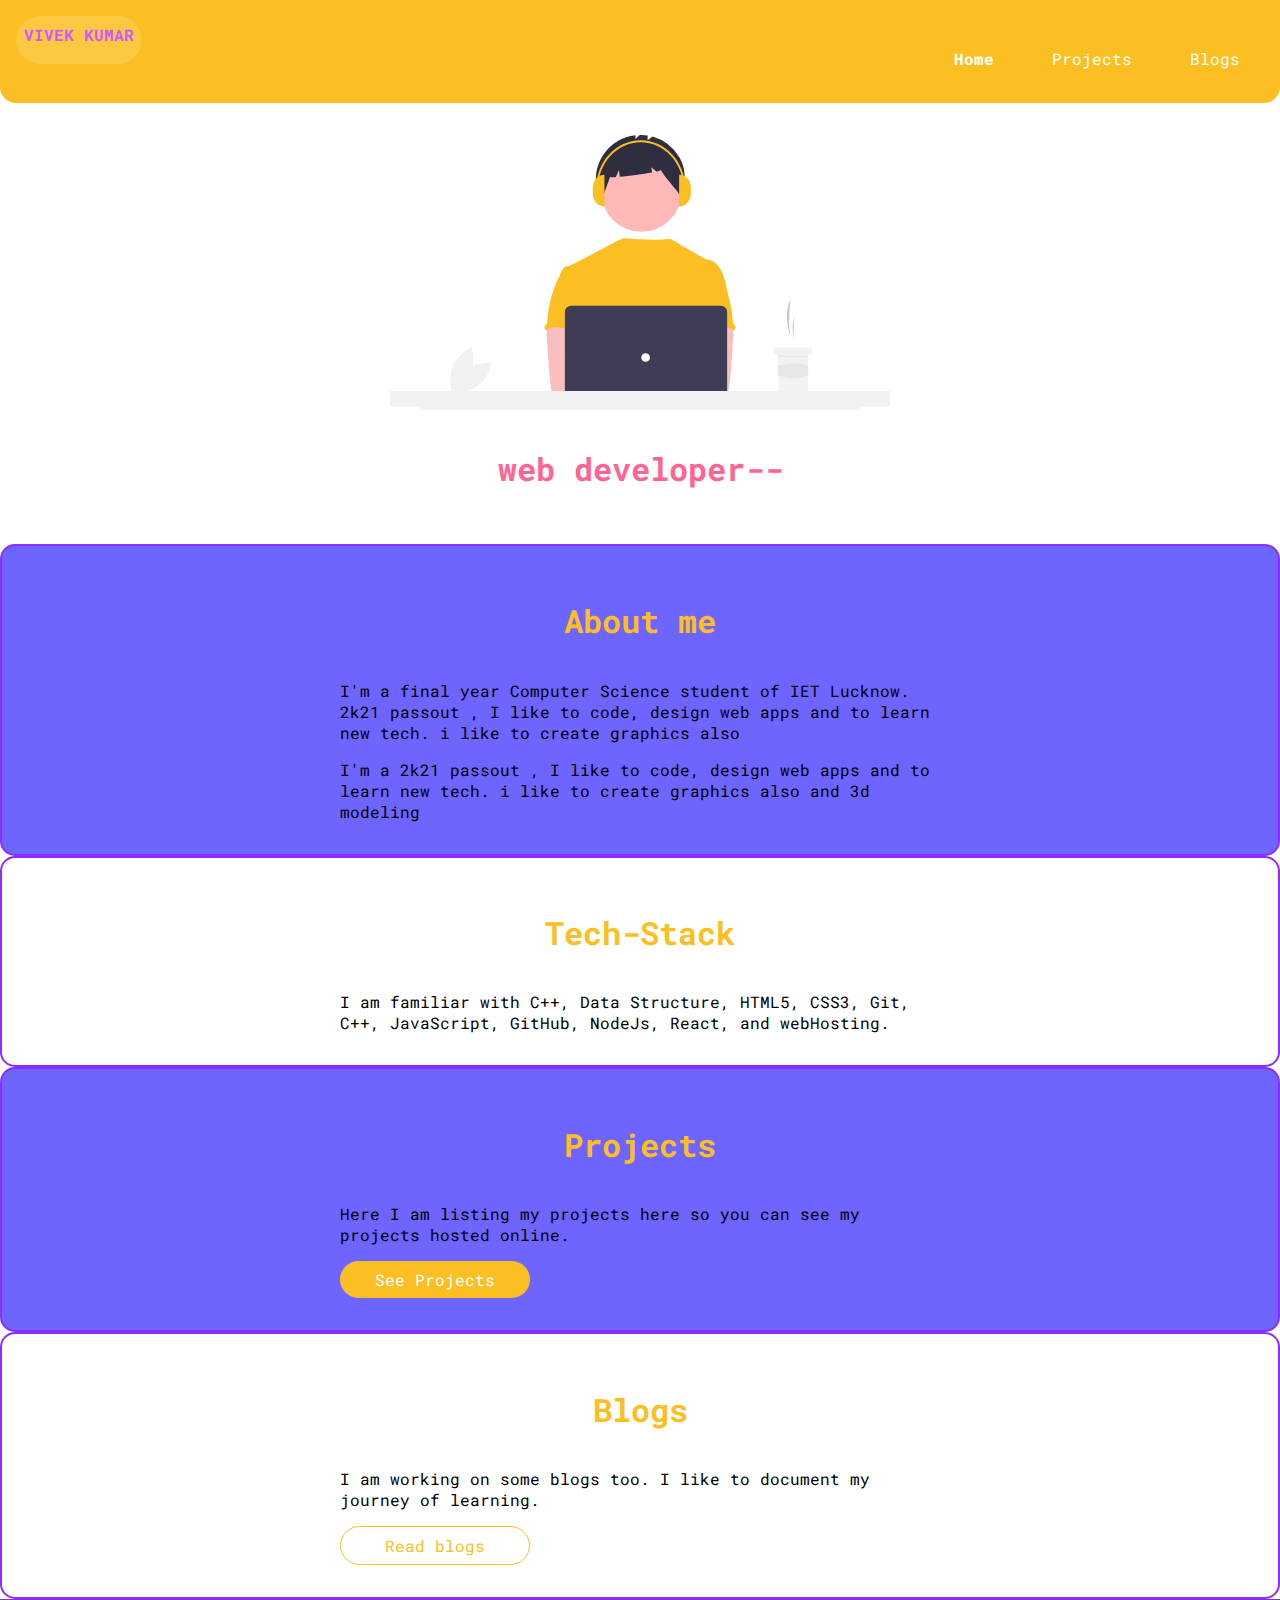
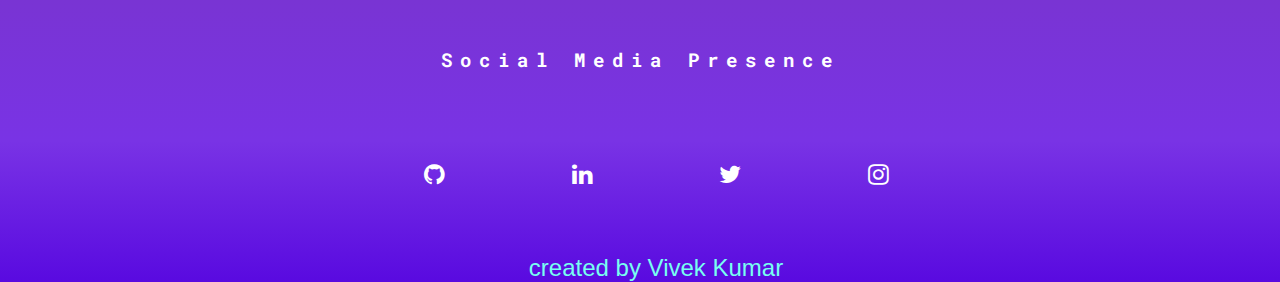
<file: index.html>
<!DOCTYPE html>
<html lang="en">
<head>
    <meta charset="UTF-8">
    <meta http-equiv="X-UA-Compatible" content="IE=edge">
    <meta name="viewport" content="width=device-width, initial-scale=1.0">
    <link href="style.css" rel="stylesheet" />
    <link rel="stylesheet" href="https://cdnjs.cloudflare.com/ajax/libs/font-awesome/4.7.0/css/font-awesome.min.css">
    <title>portfolio</title>
</head>
<body>
    <nav class="navigation container">
        <div class="nav-brand">VIVEK KUMAR</div>
        <ul class="list-non-bullet nav-pills">
            <li class="list-item-inline">
                <a class="link link-active" href="index.html">Home</a>
            </li>
            <li class="list-item-inline">
                <a class="link" href="projects.html">Projects</a>
            </li>
            <li class="list-item-inline">
                <a class="link" href="blogs.html">Blogs</a>
            </li>
        </ul>
    </nav>

    <header class="hero">
        <img class="hero-img" src="images/dev-home.svg" />
        <h1 class="hero-heading">
             <span class="heading-inverted">web developer--</span>
        </h1>
    </header>

    <section class="section ow">
        <div class="container container-center">
            <h1>About me</h1>
            <p>I'm a final year Computer Science student of IET Lucknow. 2k21 passout ,  I like to code, design web apps and to learn new tech.
                i like to create graphics also </p>
            <p>I'm a 2k21 passout ,  I like to code, design web apps and to learn new tech.
                i like to create graphics also  and 3d modeling</p>
        </div>
    </section>

    <section class="section">
    
        <div class="container container-center">
            <h1>Tech-Stack</h1>
            <p>I am familiar with C++, Data Structure, HTML5, CSS3, Git, C++, JavaScript, GitHub, NodeJs, React, and webHosting. </p>
        </div>
    </section>

    <section class="section ow">
        <div class="container container-center">
            <h1>Projects</h1>
            <p> Here I am listing my projects here so you can see my projects hosted online.</p>
            <a class="link primary-link"  href="/projects.html">See Projects</a>
        </div>
    </section>

    <section class="section">
        <div class="container container-center">
            <h1>Blogs</h1>
            <p>I am working on some blogs too. I like to document my journey of learning.</p>
            <a class="link secondary-link" href="/blogs.html">Read blogs</a>
        </div>
    </section>

    <footer>
        <h3>Social Media Presence</h3>
    <div class="icon">
    <a href="https://github.com/Vivek-jpg" class="fa fa-github"></a>
    <a href="https://www.linkedin.com/in/vivek-kumar-8a2a69181/" class="fa fa-linkedin"></a>
    <a href="https://twitter.com/home" class="fa fa-twitter"></a>
    <a href="https://www.instagram.com/p/CUIt2hmKs5I/?utm_medium=copy_link" class="fa fa-instagram"></a>
    <div class="footer-text1"> created by Vivek Kumar</div>
    </div>
    </footer>


    
</body>
</html>
</file>
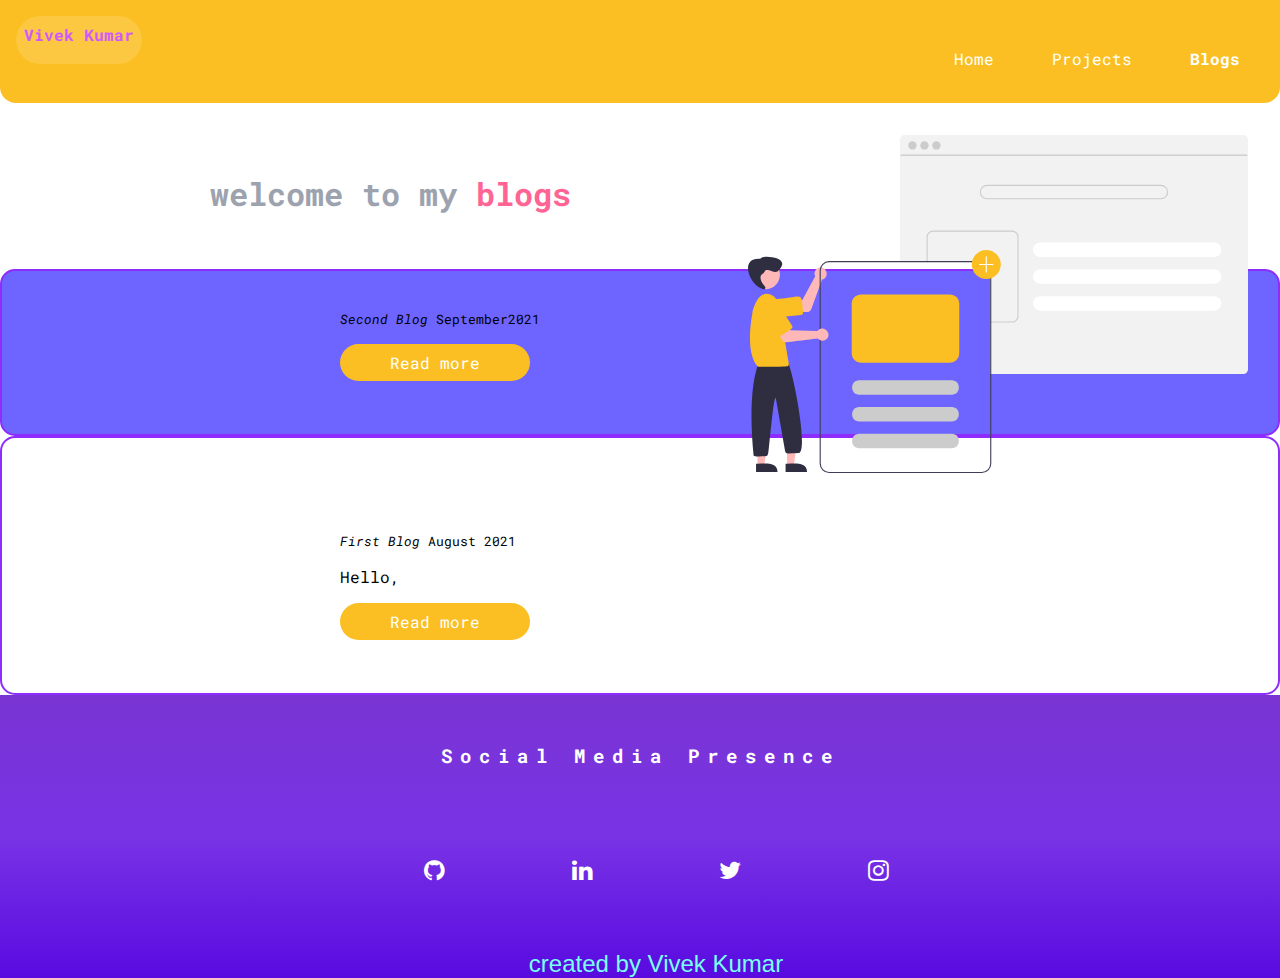
<file: blogs.html>
<!DOCTYPE html>
<html lang="en">

<head>
    <meta charset="UTF-8">
    <meta http-equiv="X-UA-Compatible" content="IE=edge">
    <meta name="viewport" content="width=device-width, initial-scale=1.0">
    <title>blogs | Vivek kumar</title>
    <link href="style.css" rel="stylesheet" />
    <link rel="stylesheet" href="https://cdnjs.cloudflare.com/ajax/libs/font-awesome/4.7.0/css/font-awesome.min.css">
</head>

<body>

    <nav class="navigation container">
        <div class="nav-brand">Vivek Kumar</div>
        <ul class="list-non-bullet nav-pills">
            <li class="list-item-inline">
                <a class="link" href="index.html">Home</a>
            </li>
            <li class="list-item-inline">
                <a class="link" href="projects.html">Projects</a>
            </li>
            <li class="list-item-inline">
                <a class="link link-active" href="blogs.html">Blogs</a>
            </li>
        </ul>
    </nav>


    <header class="hero">
        <img class="blog-img" src="images/blog.svg" align ="right" />
        <h1 class="hero-heading">
            welcome to my <span class="heading-inverted">blogs</span>
        </h1>
    </header>


    <section class="section ow">
        <div class="container container-center">
            
            <h2></h2>
            <small><i>Second Blog</i> September2021 </small>
            <p></p>

            <a class="link primary-link"
                href="">Read
                more</a>

            <br>
        </div>
    </section>

    <section class="section">
        <div class="container container-center">
            <h1></h1>
            <small><i>First Blog</i> August 2021</small>

            <p>Hello,</p>

            <a class="link primary-link"
                href="">Read more</a>

            <br>
        </div>
    </section>
    
    
    <footer>
        <h3>Social Media Presence</h3>
    <div class="icon">
    <a href="https://github.com/Vivek-jpg" class="fa fa-github"></a>
    <a href="https://www.linkedin.com/in/vivek-kumar-8a2a69181/" class="fa fa-linkedin"></a>
    <a href="https://twitter.com/home" class="fa fa-twitter"></a>
    <a href="https://www.instagram.com/p/CUIt2hmKs5I/?utm_medium=copy_link" class="fa fa-instagram"></a>
    <div class="footer-text1"> created by Vivek Kumar</div>
    </div>
    </footer>


    
</body>
</html>
</file>
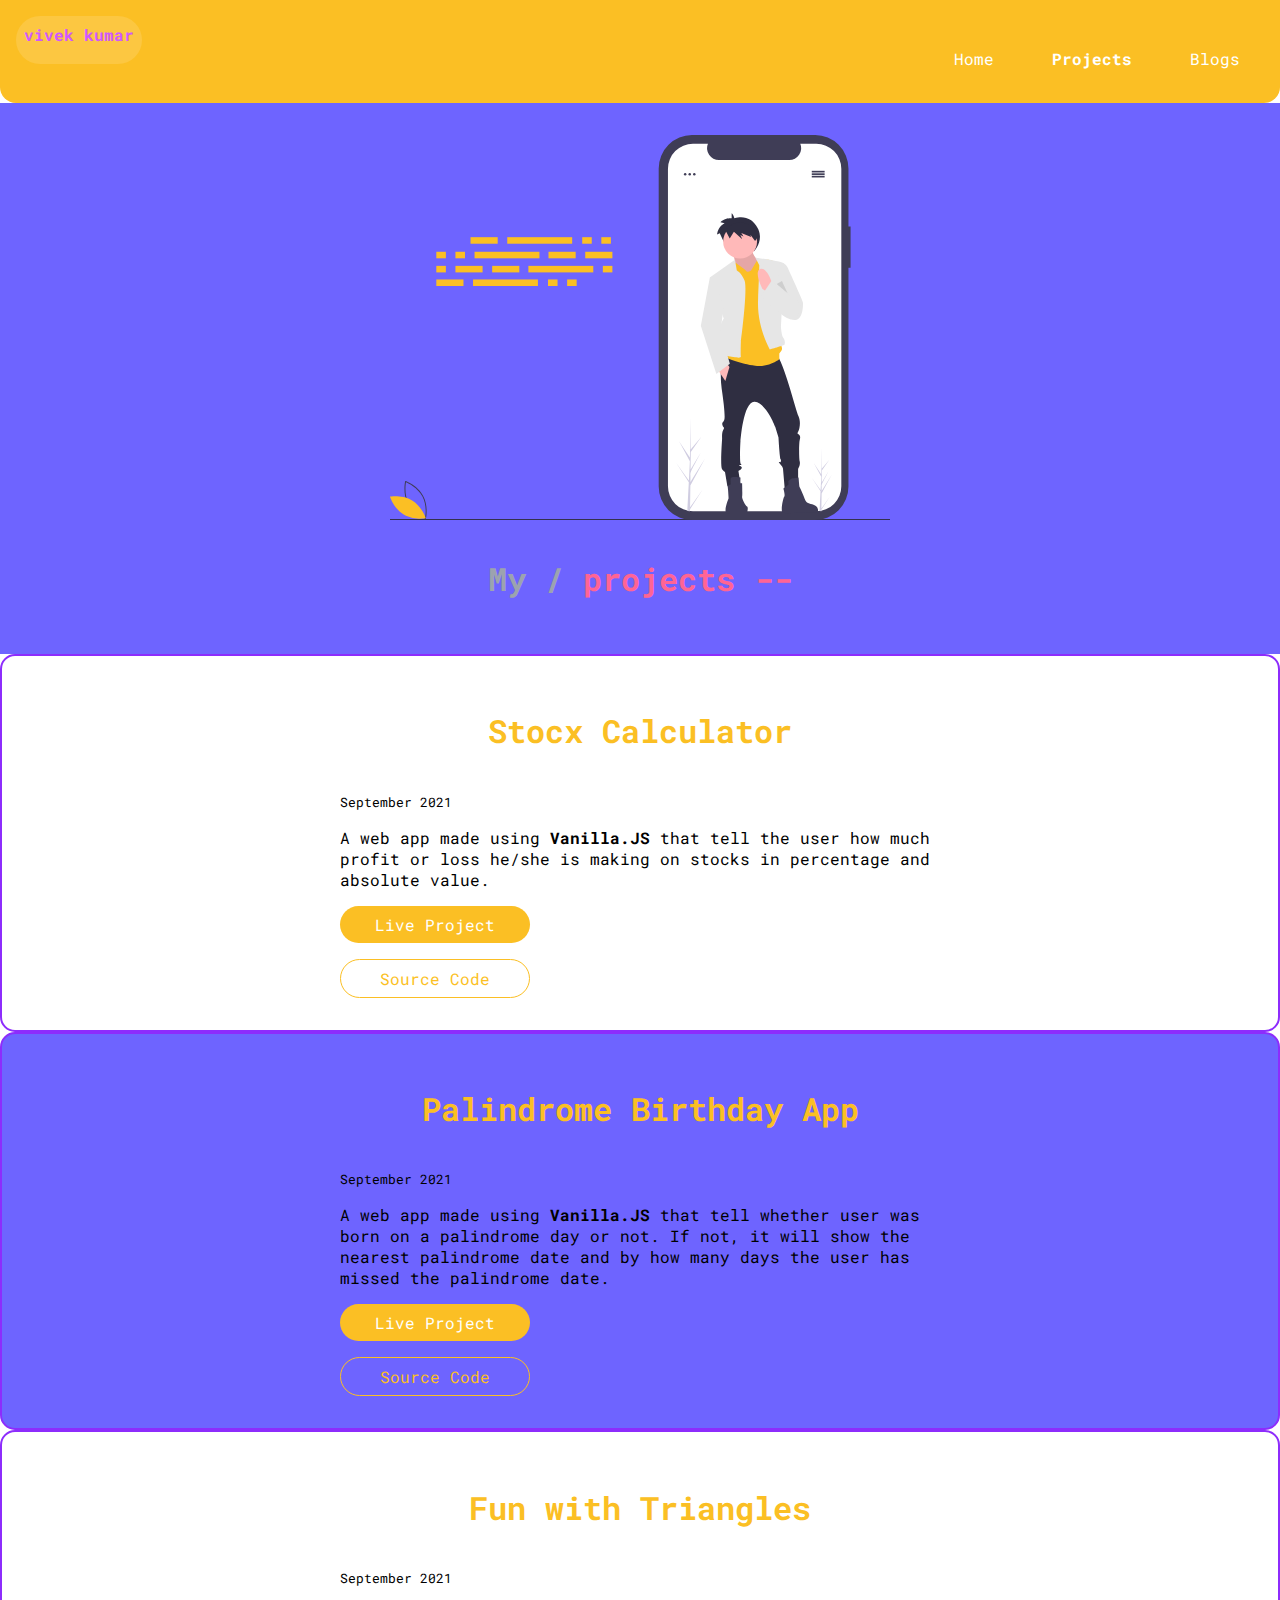
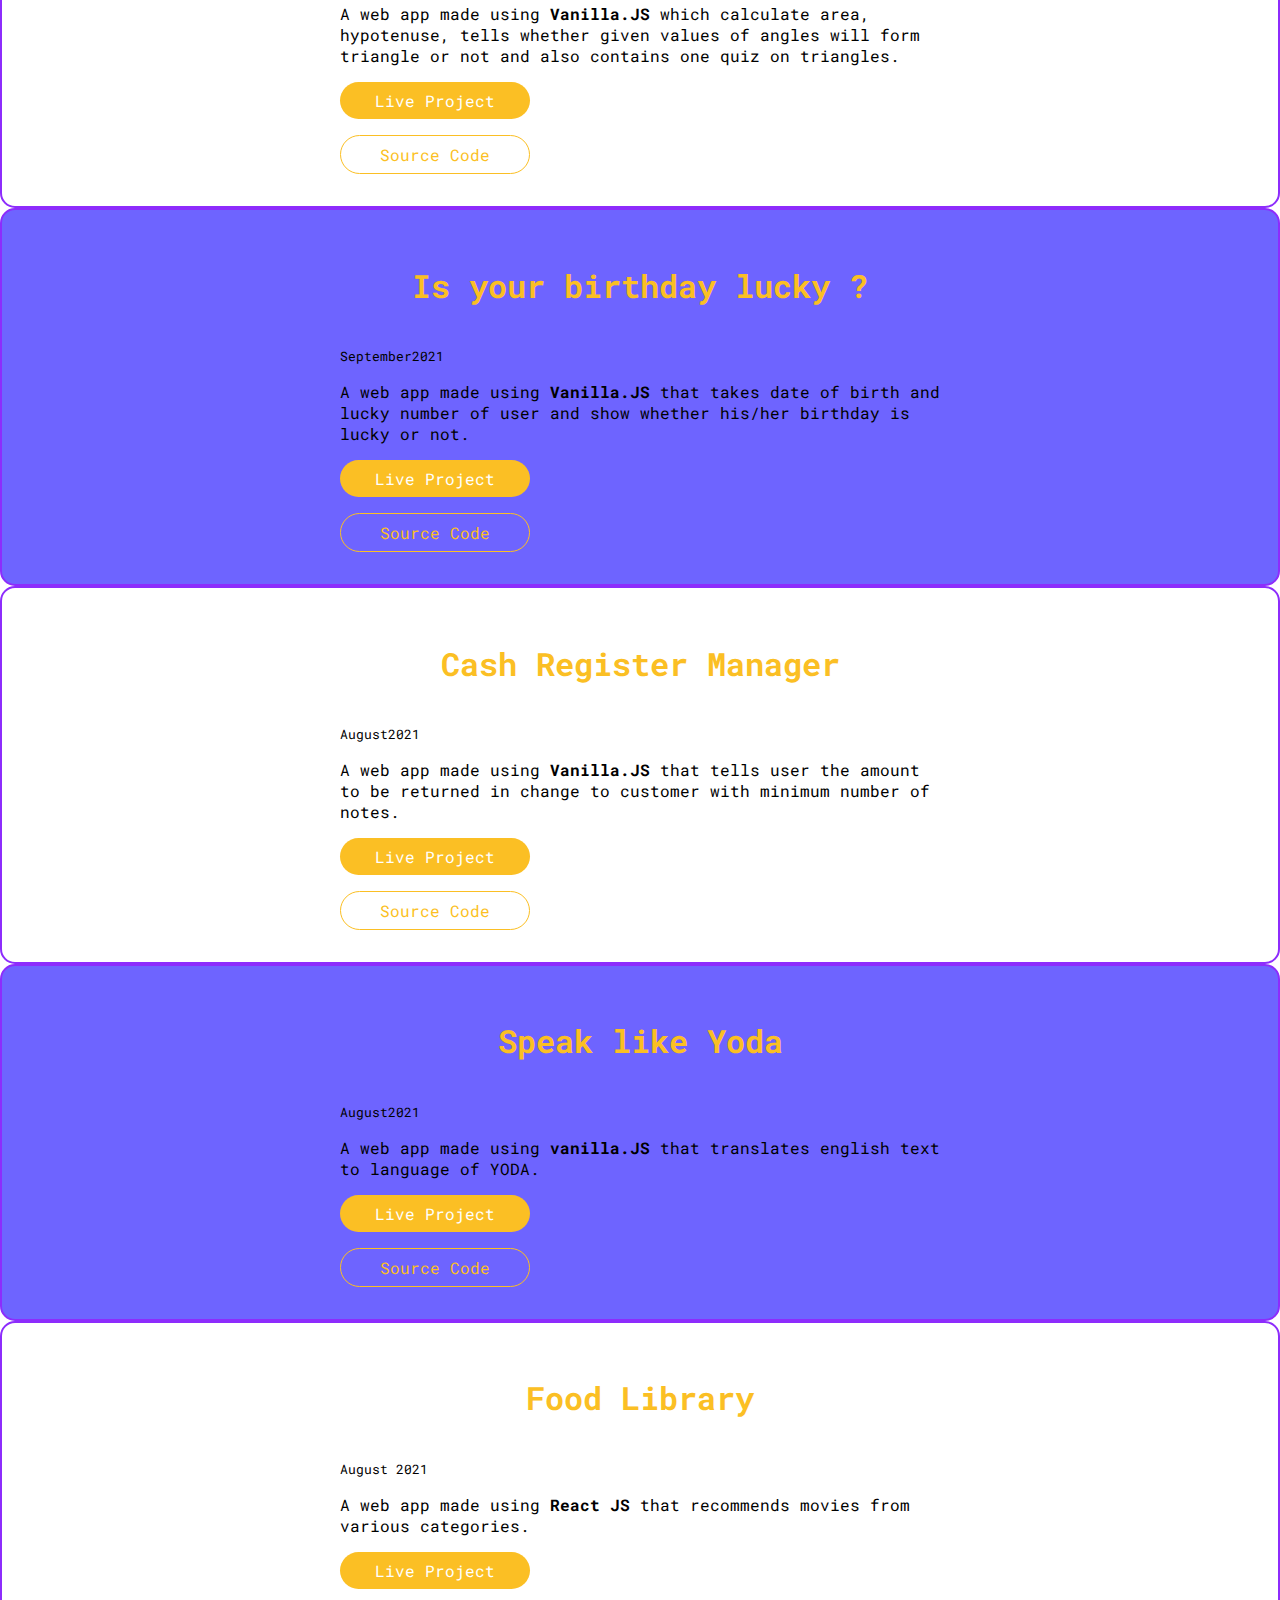
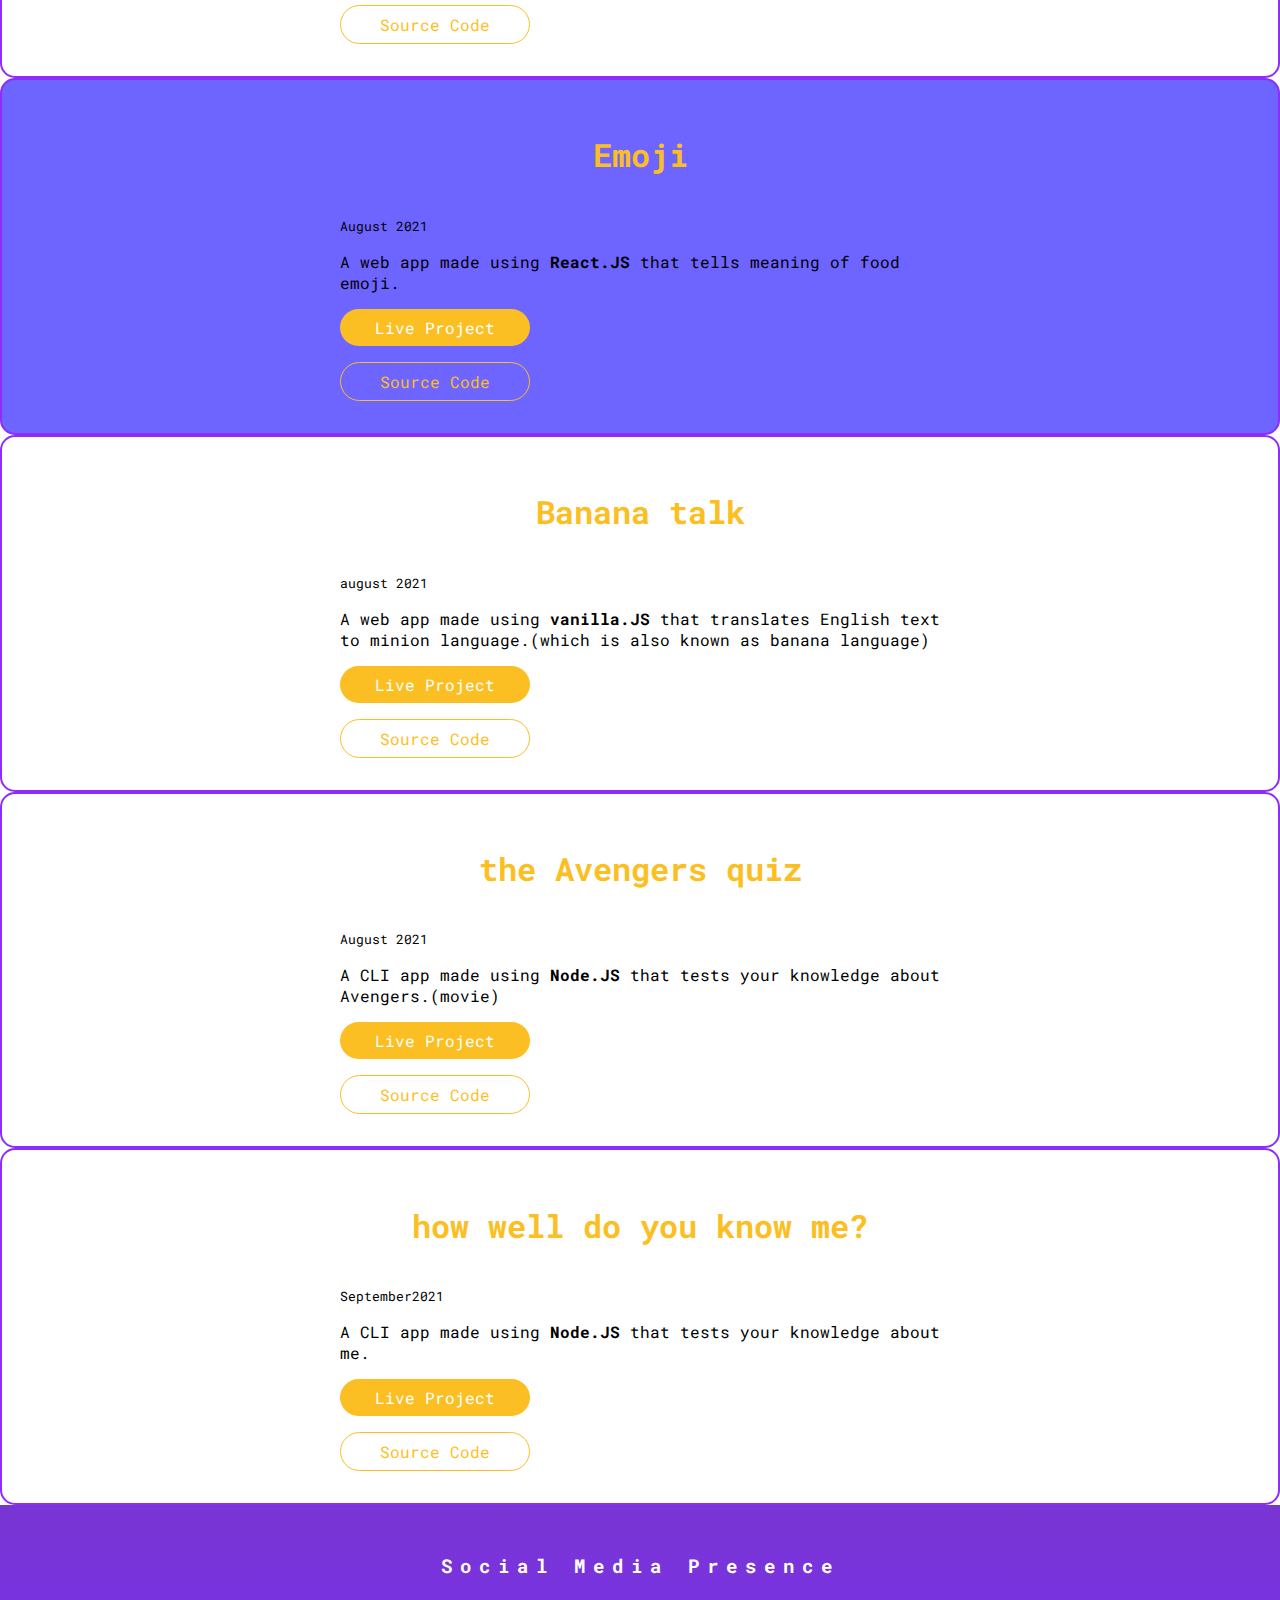
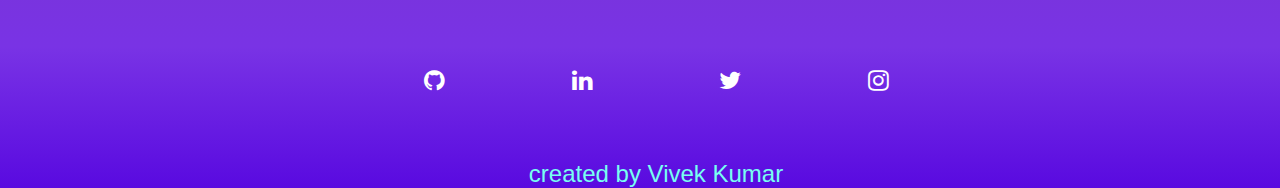
<file: projects.html>
<!DOCTYPE html>
<html lang="en">
<head>
    <meta charset="UTF-8">
    <meta http-equiv="X-UA-Compatible" content="IE=edge">
    <meta name="viewport" content="width=device-width, initial-scale=1.0">
    <title>project |Vivek kumar</title>

    <link href="style.css" rel="stylesheet"/>
    <link rel="stylesheet" href="https://cdnjs.cloudflare.com/ajax/libs/font-awesome/4.7.0/css/font-awesome.min.css">

</head>
<body>
    
    <nav class="navigation container">
        <div class="nav-brand">vivek kumar</div>
        <ul class="list-non-bullet nav-pills">
            <li class="list-item-inline">
                <a class="link " href="index.html">Home</a>
            </li>
            <li class="list-item-inline">
                <a class="link link-active" href="projects.html">Projects</a>
            </li>
            <li class="list-item-inline">
                <a class="link" href="blogs.html">Blogs</a>
            </li>
        </ul>
    </nav>

    <header class="hero ow">
        <img class="blog-img" src="images/projects.svg" />
        <h1 class="hero-heading">     My  / <span class="heading-inverted"> projects -- </span></h1>
    </header>

    <section class="section">
        <!-- <img class="project-img" src="images/me.svg" align="left" /> -->
        <div class="container container-center">
            <h1>Stocx Calculator</h1>
            <small>September 2021</small>
            <p>A web app made using <strong>Vanilla.JS</strong>  that tell the user how much profit or loss he/she is making on stocks in percentage and absolute value.</p>
  
            
            <a class="link primary-link" href="https://stock-profit-lossneog.netlify.app/">Live Project</a>
            <a class="link secondary-link" href="https://github.com/Vivek-jpg/Profit-loss-neog">Source Code</a>

        </div>
    </section>

    <section class="section ow">
        <!-- <img class="project-img" src="images/me.svg" align="left" /> -->
        <div class="container container-center">
            <h1>Palindrome Birthday App</h1>
            <small>September 2021</small>
            <p>A web app made using <strong>Vanilla.JS</strong>  that tell whether user was born on a palindrome day or not. If not, it will show the nearest palindrome date and by how many days the user has missed the palindrome date.
            </p>
  
            
            <a class="link primary-link" href="https://palendromebday.netlify.app/">Live Project</a>
            <a class="link secondary-link" href="https://github.com/Vivek-jpg/neogcampbirthdaypalendrom">Source Code</a>

        </div>
    </section>

    <section class="section">
        <!-- <img class="project-img" src="images/me.svg" align="left" /> -->
        <div class="container container-center">
            <h1>Fun with Triangles</h1>
            <small>September 2021</small>
            <p>A web app made using <strong>Vanilla.JS</strong>  which calculate area, hypotenuse, tells whether given values of angles will form triangle or not and also contains one quiz on triangles. </p>
  
            
            <a class="link primary-link" href="https://fun-with0triangle.netlify.app">Live Project</a>
            <a class="link secondary-link" href="https://github.com/Vivek-jpg/funwithtriangle">Source Code</a>

        </div>
    </section>

    <section class="section ow">
        <!-- <img class="project-img" src="images/me.svg" align="left" /> -->
        <div class="container container-center">
            <h1>Is your birthday lucky ?</h1>
            <small>September2021</small>
            <p>A web app made using <strong>Vanilla.JS</strong>  that takes date  of birth and lucky number of user and show whether his/her birthday is lucky or not. </p>
  
            
            <a class="link primary-link" href="http://checkyournumberislucky.netlify.app">Live Project</a>
            <a class="link secondary-link" href="https://github.com/Vivek-jpg/isyourbirthdaylucky">Source Code</a>


        </div>
    </section>

    <section class="section">
        <!-- <img class="project-img" src="images/me.svg" align="left" /> -->
        <div class="container container-center">
            <h1>Cash Register Manager</h1>
            <small>August2021</small>
            <p>A web app made using <strong>Vanilla.JS</strong>  that tells user the amount to be returned in change to customer with minimum number of notes. </p>
  
            
            <a class="link primary-link" href=" https://frosty-jones-44b5c1.netlify.app">Live Project</a>
            <a class="link secondary-link" href="https://github.com/Vivek-jpg/neogcamp-mark-10">Source Code</a>

        </div>
    </section>

    <section class="section ow">
        <!-- <img class="project-img" src="images/undraw_Texting.svg" align="right" /> -->
        <div class="container container-center">
            
                <h1>Speak like Yoda</h1>
                <small>August2021</small>
                <p>A web app made using <strong>vanilla.JS</strong>  that translates english text to language of YODA.</p>
               
                <a class="link primary-link" href="https://ecsyoda-talk.netlify.app/">Live Project</a>
            <a class="link secondary-link" href="https://github.com/Vivek-jpg/yoda-talk">Source Code</a>

            </div>
    </section>

    <section class="section">
        <!-- <img class="project-img" src="images/movie.svg" align="left" /> -->
        <div class="container container-center">
            <h1>Food Library</h1>
            <small>August 2021</small>
            <p>A web app made using <strong>React JS</strong>  that recommends movies from various categories. </p>

            <a class="link primary-link" href="https://jrwfu.csb.app/">Live Project</a>
            <a class="link secondary-link" href="https://github.com/Vivek-jpg/foodfactory/blob/main/src/App.js">Source Code</a>

        </div>
    </section>

    <section class="section ow">
        <!-- <img class="project-img" src="images/emoji.svg" align="right" /> -->
        <div class="container container-center">
            <h1>Emoji</h1>
            <small>August 2021</small>
            <p>A web app made using <strong>React.JS</strong> that tells meaning of food emoji. </p>
            
            <a class="link primary-link" href="https://kcwdt.csb.app/">Live Project</a>
            <a class="link secondary-link" href="https://github.com/Vivek-jpg/csb-kcwdt">Source Code</a>

        </div>
    </section>

    <section class="section">
        <!-- <img class="project-img" src="images/banana.svg" align="left"/> -->
        <div class="container container-center">
            <h1>Banana talk</h1>
            <small>august 2021</small>
            <p>A web app made using <strong>vanilla.JS</strong>  that translates English text to minion language.(which is also known as banana language) </p>
       
            <a class="link primary-link" href="https://wizardly-nightingale-03f933.netlify.app/">Live Project</a>
            <a class="link secondary-link" href="https://github.com/Vivek-jpg/minion_language">Source Code</a>

        </div>
    </section>

    <section class="section">
        <!-- <img class="project-img" src="images/superhero.svg" align="right" /> -->
        <div class="container container-center">
            
                <h1>the Avengers quiz</h1>
                <small>August 2021</small>
                <p>A CLI app made using <strong>Node.JS</strong>  that tests your knowledge about Avengers.(movie) </p>
               
                <a class="link primary-link" href="https://replit.com/@VivekSingh56/avenger-quiz#index.js">Live Project</a>
            <a class="link secondary-link" href="https://github.com/Vivek-jpg/avenger-quiz/tree/master">Source Code</a>

            </div>
    </section>

    <section class="section">
        <!-- <img class="project-img" src="images/me.svg" align="left" /> -->
        <div class="container container-center">
            <h1>how well do you know me?</h1>
            <small>September2021</small>
            <p>A CLI app made using <strong>Node.JS</strong>  that tests your knowledge about me. </p>
  
            
            <a class="link primary-link" href="https://replit.com/@VivekSingh56/BothPleasantMiddleware#index.js">Live Project</a>
            <a class="link secondary-link" href="https://github.com/Vivek-jpg/how-well-do-you-know-mw">Source Code</a>

        </div>
    </section>
    <footer>
        <h3>Social Media Presence</h3>
    <div class="icon">
    <a href="https://github.com/Vivek-jpg" class="fa fa-github"></a>
    <a href="https://www.linkedin.com/in/vivek-kumar-8a2a69181/" class="fa fa-linkedin"></a>
    <a href="https://twitter.com/home" class="fa fa-twitter"></a>
    <a href="https://www.instagram.com/p/CUIt2hmKs5I/?utm_medium=copy_link" class="fa fa-instagram"></a>
    <div class="footer-text1"> created by Vivek Kumar</div>
     
    </div>
    </footer>


    
</body>
</html>
</file>
<file: style.css>
@import url('https://fonts.googleapis.com/css2?family=Roboto+Mono:wght@100;300&display=swap');

:root {
    --primary-color: #FBBF24;
    --off-white: #a0a0a1;
    --dark-gray: #78FFF1;
    --light-green: #6e64ff;
}

html{
    scroll-behavior: smooth;
}

body {
    font-family: 'Roboto Mono', monospace;
    margin: auto;
    background-color: #ffffff;

}

hr {
    margin: 2rem 0rem;
}

/** spaces **/

.margin-md {
    margin: 2rem;
}

/** container **/
.container {
    padding: 0rem 1rem;
}

.container-center {
    max-width: 600px;
    margin: auto;
}

/** links **/
.link {
    box-sizing: border-box;
    text-decoration: none;
    padding: 0.5rem 1rem;
    transition: 1s;
}

.primary-link {
    background-color: var(--primary-color);
    border-radius: 7rem;
    color: white;
    display: block;
    max-width: 190px;
    margin: 1rem 1rem 1rem 0rem;
    text-align: center;
    transition: 1s;

}

.secondary-link {
    color: var(--primary-color);
    border-radius: 7rem;
    border: 1px solid var(--primary-color);
    display: block;
    max-width: 190px;
    margin: 1rem 1rem 1rem 0rem;
    text-align: center;
    transition: 1s;

}

.primary-link:hover,.secondary-link:hover {

    transition: 1s;
    /* width: auto;
    height: 60px; */
    margin-left: 1.5rem;
    background-color: #3B82F6;
    color: white;
    border: solid 2px#0e76a8;

}

.navigation a.link:hover{
   
    /* display: block; */
    padding: 0.5rem 1rem;
    background-color: white;
    border-radius: 10rem;
    

    transition: 1s;
    color:#34D399;
    width: auto;
    height: 60px;
    margin: 15px;

}

.hero:hover{

   transition: 1s;
   padding:0.5rem 1rem;
   font-size: 1.5rem;
    text-transform: uppercase;
    background-color: rgb(43, 43, 43);

}






/** lists **/

.list-non-bullet {
    list-style: none;
    padding-inline-start: 0px;
}


.list-item-inline {
    display: inline;
    padding: 0rem 0.5rem;
}

/** navigation **/

.navigation {
    background-color: var(--primary-color);
    color: white;
    padding: 1rem;
    border-bottom-left-radius: 1rem;
    border-bottom-right-radius: 1rem;
}

.navigation .nav-brand {
    font-weight: bold;
    background-color: #fcc741;border-radius: 27px;
    padding: .5rem;
    color: rgb(208, 88, 255);
    position: fixed;
    height: 2rem;
    
    
}
.navigation .nav-brand:hover{
    background-color: #fcd36d;
    color: #ffffff;
}


.navigation .nav-pills {
    
    padding: 1rem 5rem;
    text-align: right;
    padding-bottom: 2px;
    padding-right: 0.5px;
   

}

.navigation .link {
    color: white;
}

.navigation .link-active {
    font-weight: bold;
}

/** header **/

.hero {
    padding: 2rem;
    padding-top: 2rem;
    transition: 1s;
}

.hero .hero-img {
    max-width: 100%;
    width: 500px;
    display: block;
    margin: auto;
}



.blog-heading {
    text-align: left;
}

.blog-img {
    max-width: 100%;
    width: 500px;
    display: block;
    margin: auto;
    text-align: right;
}

.hero .hero-heading {
    text-align: center;
    padding-top: 1rem;
    color: #9CA3AF;
}

.hero .hero-heading .heading-inverted {
    color: #FF6495;
}


.section {
    padding: 1rem;
    transition: 1.5s;
    border-radius: 15px;
    border: #8d2cfc solid 2px;
    
}

.section:hover{
    
    background:linear-gradient(#9541E5,#5B0BE0,#6915E1) ;
    color: white;
    padding: 6rem;
    transition-delay: .5sec;
    margin: 2.5rem;
    padding: 3rem;
    text-transform: capitalize;
    text-shadow: #747474;
    
}

.section h1 {
    text-align: center;
    padding: 1rem;
    color: #FBBF24;
    
}
.section h1:hover{
    text-transform: uppercase;
}

.ow {

    background-color: var(--light-green);
}

.project-heading:hover{
    color: white;
    
}




/* navigation*/

footer{
    background: linear-gradient(#7934d3,#7933E5,#590AE0) ;
    margin: auto;
    
}
.fa {
    padding: 10px;
    font-size: larger;
    width: 50px;
    height: 50px;
    text-align: center;
    text-decoration: none;
    margin: 2rem;
    color: white;
    transition: 1s;
  }

  .fa-github:hover{
      color: #624a85;
     margin: 0px 50px;
     transition: 1s;
     font-size: xx-large;
}

  .fa-linkedin:hover{
      color: #0e76a8 ;
      margin: 0px 50px;
     transition: 1s;
     font-size: xx-large;
  }

  .fa-twitter:hover{
      color:#1DA1F2;
      margin: 0px 50px;
     transition: 1s;
     font-size: xx-large;
  }

  .fa-instagram:hover{
      color:#fb3958 ;
      margin: 0px 50px;
     transition: 1s;
     font-size: xx-large;
  }
  
  footer h3{
      
      padding: 3rem;
      margin: auto;
      text-align: center;
      color: white;
      letter-spacing: 0.5rem;
  }

  .icon{
      margin-left: 2rem;
      padding: auto;
      text-align: center;
      font-size: x-large;
  }

  /*end of navigation*/

.project-img {
    max-width: 80%;
    width: 420px;
    display: block;
    margin: auto;

}

.my-img {
    display: block;
    width: 80px;
    height: 80px;
    border-radius: 50%;
    text-align: center;
    margin-left: auto;
    margin-right: auto;

}

.center {
    display: block;
    margin-left: auto;
    margin-right: auto;
    width: 30%;
    font-size: small;
}

.link .footer-img {

    padding: 1rem 2rem;
    text-align: center;
  
    padding-bottom: 0rem;

}


em{
    color:white;
}
.footer-text1{
    color: #78FFF1;
    font-family: 'Segoe UI', Tahoma, Geneva, Verdana, sans-serif;
    font-weight: 500;


}
.footer-text1:hover{
    text-transform: capitalize;
    text-shadow: #a0a0a1;
    color: #FBBF24;
}
</file>
